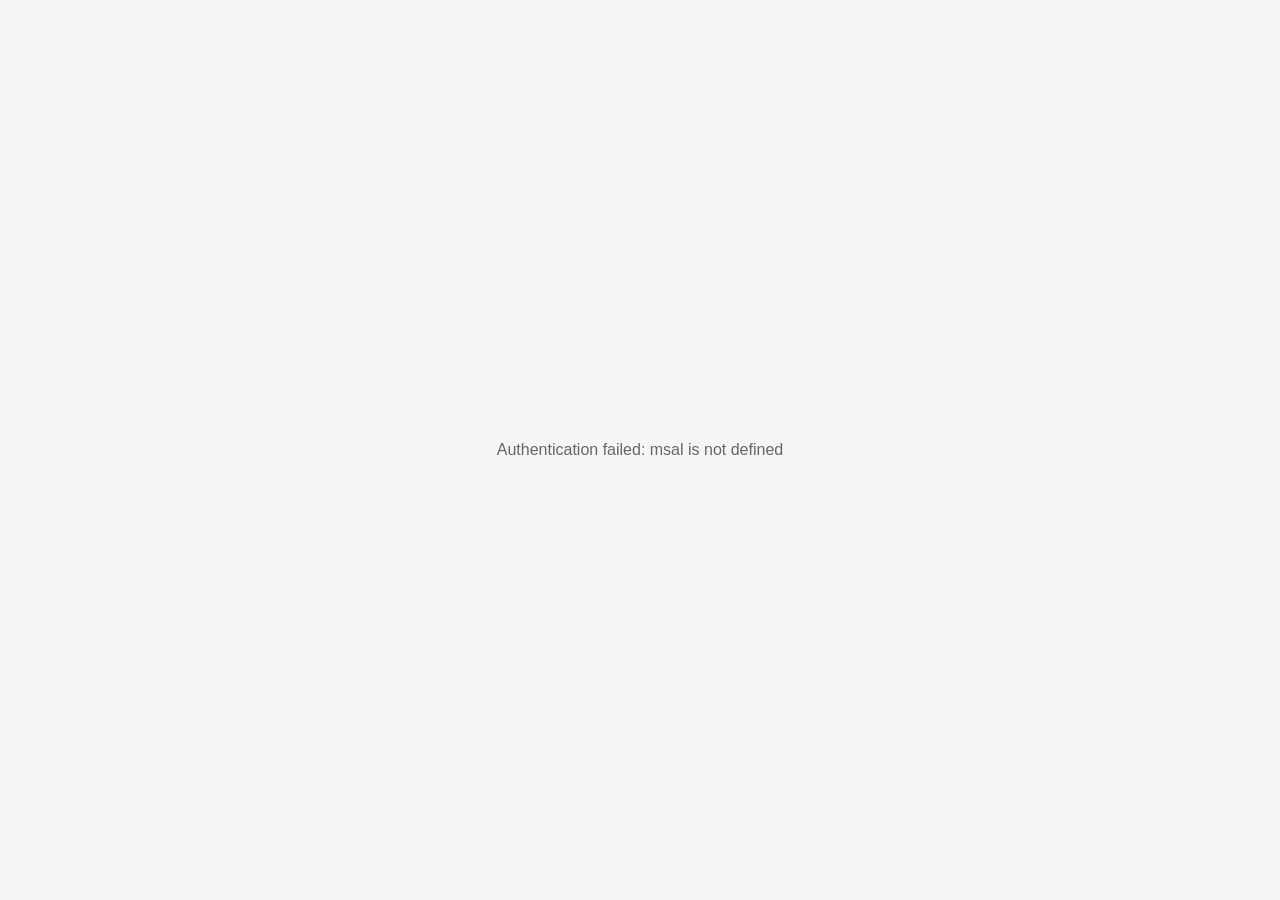
<file: auth-guard.html>
<!DOCTYPE html>
<html lang="en">
<head>
  <meta charset="UTF-8">
  <meta name="viewport" content="width=device-width, initial-scale=1.0">
  <title>Signing in…</title>
  <style>
    body { margin: 0; display: flex; align-items: center; justify-content: center; height: 100vh; font-family: 'Roboto', sans-serif; background: #f5f5f5; }
    .auth-box { text-align: center; color: #333; }
    .auth-box p { margin-top: 1rem; color: #666; }
    .spinner { width: 40px; height: 40px; border: 4px solid #ddd; border-top-color: #5488C7; border-radius: 50%; animation: spin 0.8s linear infinite; margin: 0 auto; }
    @keyframes spin { to { transform: rotate(360deg); } }
    .auth-error { color: #c62828; display: none; }
  </style>
</head>
<body>
  <div class="auth-box">
    <div class="spinner" id="spinner"></div>
    <p id="status">Signing you in via BT SSO…</p>
    <p class="auth-error" id="error"></p>
  </div>

  <script src="https://alcdn.msauth.net/browser/2.38.0/js/msal-browser.min.js"></script>
  <script src="js/auth/auth-config.js"></script>
  <script src="js/auth/auth.js"></script>
  <script>
    (async () => {
      try {
        const authenticated = await initAuth();
        if (authenticated) {
          window.location.replace("index.html");
        }
      } catch (err) {
        document.getElementById("spinner").style.display = "none";
        document.getElementById("status").style.display = "none";
        const errorEl = document.getElementById("error");
        errorEl.style.display = "block";
        errorEl.textContent = "Authentication failed: " + err.message;
      }
    })();
  </script>
</body>
</html>
</file>
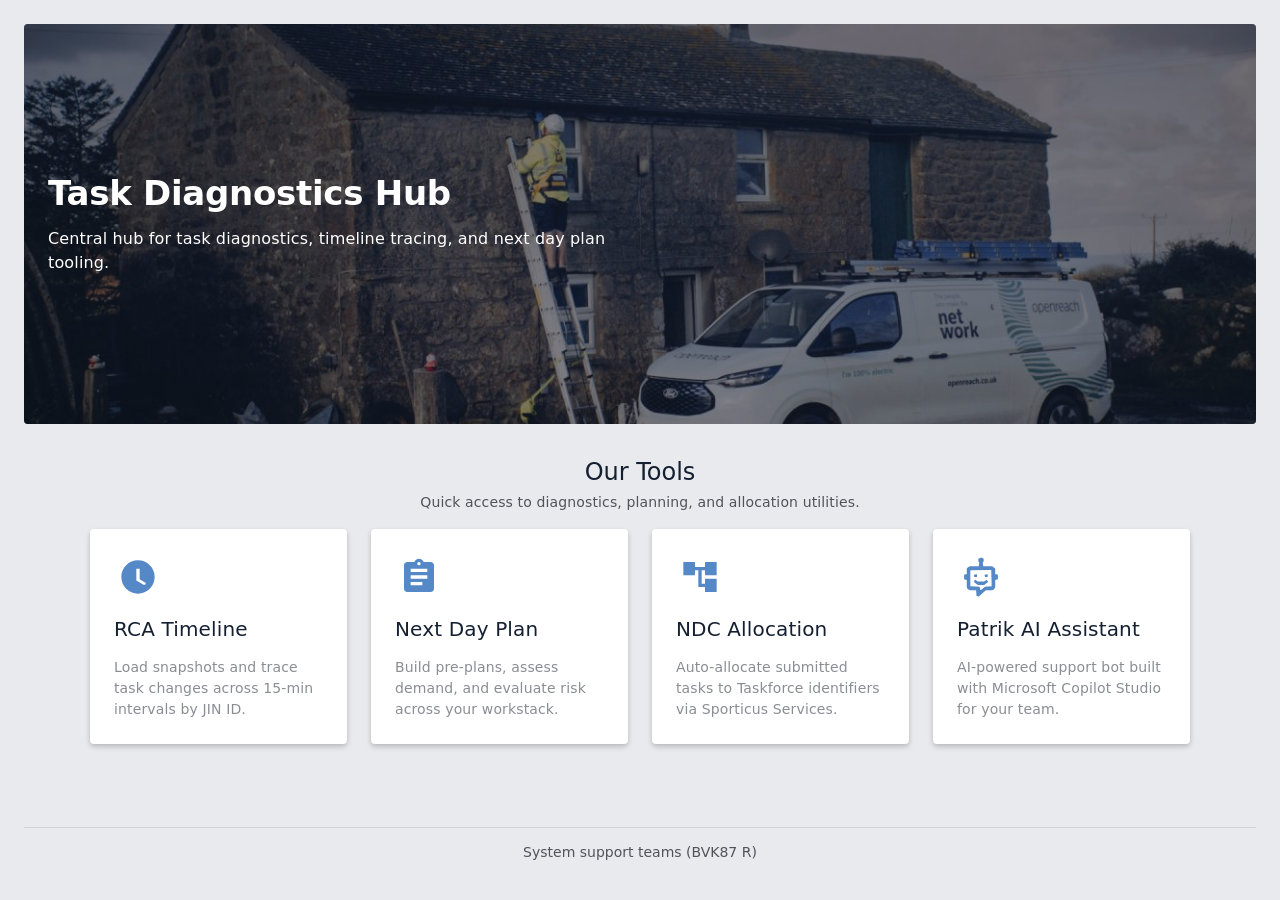
<file: home.html>
<!DOCTYPE html>
<html lang="en">
<head>
  <meta charset="UTF-8">
  <meta name="viewport" content="width=device-width, initial-scale=1.0">
  <title>Home</title>
  <link rel="icon" href="assets/favicon-light.svg">
  <script>document.documentElement.setAttribute('data-theme', localStorage.getItem('theme') || 'light')</script>
  <link rel="stylesheet" href="shared-ui/theme.css?v=11">
  <link rel="stylesheet" href="shared-ui/typography.css?v=7">
  <link rel="stylesheet" href="shared-ui/components.css?v=7">
  <link rel="stylesheet" href="shared-ui/layout.css?v=7">
  <link rel="stylesheet" href="shared-ui/responsive.css?v=1">
  <style>
    html, body {
      margin: 0;
      height: 100%;
      overflow-x: hidden;
      overflow-y: auto;
    }

    body {
      font-family: var(--font-family);
      color: var(--color-navy);
      background: var(--color-page-bg);
      padding: var(--spacing-6);
      box-sizing: border-box;
      display: flex;
      flex-direction: column;
      min-height: 100%;
    }

    .home-hero {
      background: url('assets/Idenna_x_Open_Reach_screen_shots_300dpi-11.jpg') center/cover no-repeat;
      color: var(--color-white);
      padding: var(--spacing-6);
      border-radius: var(--radius);
      text-align: left;
      position: relative;
      min-height: var(--size-hero-min);
      max-width: var(--size-hero-max);
      width: 100%;
      margin: 0 auto;
      display: flex;
      align-items: center;
      box-sizing: border-box;
    }
    .home-hero::before {
      content: '';
      position: absolute;
      inset: 0;
      background: rgba(20, 32, 50, 0.55);
      border-radius: var(--radius);
    }
    .home-hero-content {
      position: relative;
      z-index: 1;
    }
    .home-hero h1 {
      font-size: var(--text-h1);
      font-weight: var(--font-weight-bold);
      margin: 0 0 var(--spacing-3);
      color: var(--color-white-fixed);
      cursor: default;
    }
    .home-hero p {
      font-size: var(--text-body1);
      max-width: var(--size-hero-text-max);
      margin: 0;
      line-height: var(--line-height);
      color: var(--color-white-fixed);
      cursor: default;
    }

    .home-cards-header {
      max-width: 1100px;
      margin: var(--spacing-8) auto 0;
      padding: 0 var(--spacing-6);
      text-align: center;
    }
    .home-cards-header h2 {
      font-size: var(--text-h2);
      font-weight: var(--font-weight-medium);
      margin: 0;
    }
    .home-cards-header p {
      font-size: var(--text-body2);
      color: var(--color-grey);
      margin: var(--spacing-1) 0 0;
    }

    .home-cards {
      display: grid;
      grid-template-columns: repeat(4, 1fr);
      gap: var(--spacing-6);
      max-width: 1100px;
      margin: var(--spacing-4) auto var(--spacing-10);
      padding: 0 var(--spacing-6);
    }

    .home-card {
      background: var(--color-white);
      border-radius: var(--radius);
      box-shadow: var(--shadow-2);
      padding: var(--spacing-6);
      color: var(--color-navy);
      cursor: pointer;
      text-decoration: none;
      transition: box-shadow var(--transition-standard), transform var(--transition-standard);
      display: flex;
      flex-direction: column;
      gap: var(--spacing-3);
    }
    .home-card:hover {
      box-shadow: var(--shadow-3);
      transform: translateY(-2px);
    }
    .home-card-icon {
      width: var(--size-btn-touch);
      height: var(--size-btn-touch);
      border-radius: var(--radius);
      display: flex;
      align-items: center;
      justify-content: center;
    }
    .home-card-icon svg { width: var(--size-icon-lg); height: var(--size-icon-lg); }
    .home-card h3 {
      margin: 0;
      font-size: var(--text-h3);
      font-weight: var(--font-weight-medium);
    }
    .home-card p {
      margin: 0;
      font-size: var(--text-body2);
      color: var(--color-grey-light);
      line-height: var(--line-height);
    }

    .home-footer {
      text-align: center;
      font-size: var(--text-body2);
      color: var(--color-grey);
      cursor: default;
      padding: var(--spacing-4) 0;
      margin-top: auto;
      border-top: 1px solid var(--color-divider);
    }
  </style>
</head>
<body>

  <section class="home-hero">
    <div class="home-hero-content">
      <h1>Task Diagnostics Hub</h1>
      <p>Central hub for task diagnostics, timeline tracing, and next day plan tooling.</p>
    </div>
  </section>

  <div class="home-cards-header">
    <h2>Our Tools</h2>
    <p>Quick access to diagnostics, planning, and allocation utilities.</p>
  </div>

  <div class="home-cards">
    <div class="home-card" data-page="timeline">
      <div class="home-card-icon" data-icon="timeline"></div>
      <h3>RCA Timeline</h3>
      <p>Load snapshots and trace task changes across 15-min intervals by JIN ID.</p>
    </div>
    <div class="home-card" data-page="ndp">
      <div class="home-card-icon" data-icon="ndp"></div>
      <h3>Next Day Plan</h3>
      <p>Build pre-plans, assess demand, and evaluate risk across your workstack.</p>
    </div>
    <div class="home-card" data-page="ndc">
      <div class="home-card-icon" data-icon="ndc"></div>
      <h3>NDC Allocation</h3>
      <p>Auto-allocate submitted tasks to Taskforce identifiers via Sporticus Services.</p>
    </div>
    <div class="home-card" data-page="patrik">
      <div class="home-card-icon" data-icon="patrik"></div>
      <h3>Patrik AI Assistant</h3>
      <p>AI-powered support bot built with Microsoft Copilot Studio for your team.</p>
    </div>
  </div>

  <footer class="home-footer">System support teams (BVK87 R)</footer>

  <script src="js/icons.js"></script>
  <script>
    document.querySelectorAll(".home-card-icon[data-icon]").forEach(function (el) {
      el.innerHTML = iconSvg(el.dataset.icon, { fill: "var(--color-blue)" });
    });
    document.querySelectorAll(".home-card[data-page]").forEach(function (card) {
      card.addEventListener("click", function () {
        if (card.dataset.page === "patrik") {
          window.open("https://teams.microsoft.com/l/app/?source=app-bar-share-entrypoint&titleId=T_f2987bce-b8cd-ed36-6c42-f1ccbaf52147", "_blank", "noopener,noreferrer");
        } else {
          window.parent.postMessage({ type: "navigate", page: card.dataset.page }, "*");
        }
      });
    });
  </script>

</body>
</html>
</file>
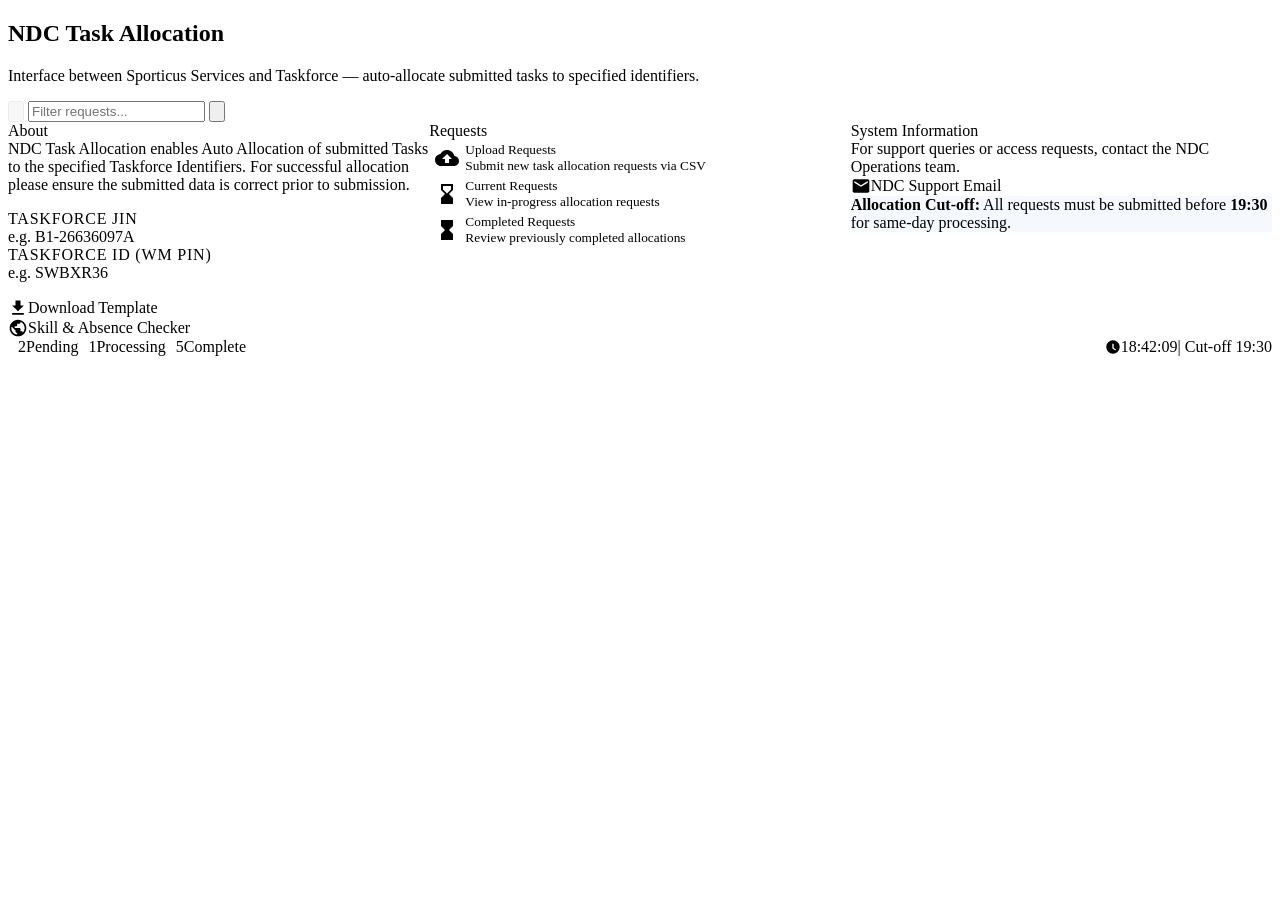
<file: ndc.html>
<!DOCTYPE html>
<html lang="en">
<head>
  <title>Task Diagnostics Hub — NDC Allocation</title>
  <!-- include: partials/head.html -->
  <script>(function(){var h=new Date().getHours(),m=new Date().getMinutes();if(h>19||(h===19&&m>=30)||h<8)document.documentElement.classList.add('ndc-locked');})()</script>
  <link rel="stylesheet" href="shared-components/table.css">
  <link rel="stylesheet" href="shared-components/tooltip.css">
  <link rel="stylesheet" href="shared-components/notify.css">
  <style>
    .ndc-content { display:grid; grid-template-columns:1fr 1fr 1fr; gap:var(--spacing-6); flex:1; overflow-y:auto; min-height:0; }
    .ndc-content.ndc-content--table { grid-template-columns:1fr; display:flex; flex-direction:column; overflow:hidden; }
    .ndc-content.ndc-content--table .ndc-section { flex:1; min-height:0; display:flex; flex-direction:column; }
    .ndc-content.ndc-content--table .ndc-upload-preview { flex:1; min-height:0; display:flex; flex-direction:column; }
    @media(max-width:1024px){ .ndc-content{grid-template-columns:1fr;} }
    .ndc-section { display:flex; flex-direction:column; gap:var(--spacing-4); }
    .ndc-section h3 { font-size:var(--text-body1); font-weight:var(--font-weight-medium); margin:0; padding-bottom:var(--spacing-2); flex-shrink:0; cursor:default; }
    .ndc-section p { font-size:var(--text-body2); color:var(--color-grey); line-height:var(--line-height); margin:0; cursor:default; }
    .ndc-link { display:inline-flex; align-items:center; gap:var(--spacing-2); color:var(--color-blue); font-size:var(--text-body2); font-weight:var(--font-weight-medium); text-decoration:none; }
    .ndc-link:hover { text-decoration:underline; }
    .ndc-link svg { width:20px; height:20px; }
    .ndc-action { display:flex; align-items:center; gap:var(--spacing-3); padding:var(--spacing-3); border-radius:var(--radius); border:1px solid var(--color-grey-200); cursor:pointer; transition:background var(--transition-fast); background:none; width:100%; text-align:left; font-family:var(--font-family); }
    .ndc-action:hover { background:var(--hover-primary); }
    .ndc-action-icon { width:36px; height:36px; border-radius:50%; display:flex; align-items:center; justify-content:center; flex-shrink:0; }
    .ndc-action-icon svg { width:24px; height:24px; fill:var(--color-blue); }
    .ndc-action-text h4 { font-size:var(--text-body2); font-weight:var(--font-weight-medium); margin:0; cursor:default; }
    .ndc-action-text p { font-size:var(--text-caption); color:var(--color-grey-light); margin:0; cursor:default; }
    .ndc-callout { background:rgba(84,136,199,0.06); border-left:3px solid var(--color-blue); padding:var(--spacing-3); border-radius:0 var(--radius) var(--radius) 0; }
    .ndc-callout p { font-size:var(--text-body2); color:var(--color-navy); margin:0; cursor:default; }
    .ndc-desc dt { font-size:var(--text-caption); font-weight:var(--font-weight-medium); color:var(--color-grey-light); text-transform:uppercase; letter-spacing:0.05em; margin-top:var(--spacing-3); cursor:default; }
    .ndc-desc dt:first-child { margin-top:0; }
    .ndc-desc dd { font-size:var(--text-body2); margin:var(--spacing-1) 0 0 0; cursor:default; }
    .ndc-back { display:inline-flex; align-items:center; gap:var(--spacing-2); background:none; border:none; color:var(--color-blue); font-family:var(--font-family); font-size:var(--text-body2); font-weight:var(--font-weight-medium); cursor:pointer; padding:0; margin-bottom:var(--spacing-4); flex-shrink:0; }
    .ndc-back:hover { text-decoration:underline; }
    .ndc-back svg { width:20px; height:20px; }
    .ndc-table-scroll { flex:1; min-height:0; display:flex; flex-direction:column; }
    .ndc-upload-preview { border:2px dashed var(--color-grey-300); border-radius:var(--radius); padding:var(--spacing-4); display:flex; flex-direction:column; gap:var(--spacing-3); }
    .ndc-upload-preview .ndc-upload-file { display:flex; align-items:center; justify-content:space-between; padding:var(--spacing-2) var(--spacing-3); background:var(--color-grey-100); border-radius:var(--radius); font-size:var(--text-body2); flex-shrink:0; cursor:default; }
    .ndc-upload-file span { color:var(--color-grey-light); font-size:var(--text-caption); cursor:default; }
    .ndc-upload-actions { display:flex; gap:var(--spacing-3); align-items:center; flex-shrink:0; }
    .ndc-row-remove { background:none; border:none; color:var(--color-error); cursor:pointer; padding:var(--spacing-1); border-radius:50%; display:flex; align-items:center; justify-content:center; transition:background var(--transition-fast); }
    .ndc-row-remove:hover { background: color-mix(in srgb, var(--color-error) 8%, transparent); }
    .ndc-row-remove svg { width:16px; height:16px; }
    .table-wrapper--flex .table tbody tr:hover .pivot-copy { opacity:1; }
    .ndc-edit-input { width:100%; padding:var(--spacing-1) var(--spacing-2); border:1px solid var(--color-grey-300); border-radius:var(--radius); font-family:var(--font-family); font-size:var(--text-body2); background:var(--color-white); color:var(--color-navy); text-transform:uppercase; }
    .ndc-edit-input:focus { outline:none; border-color:var(--color-blue); box-shadow:0 0 0 2px var(--focus-ring); }
    .ndc-edit-input--invalid { border-color:var(--color-error); }
    .ndc-edit-input--invalid:focus { box-shadow:0 0 0 2px color-mix(in srgb, var(--color-error) 20%, transparent); }
    .ndc-status-bar { display:flex; gap:var(--spacing-6); padding-top:var(--spacing-4); border-top:1px solid var(--color-divider); margin-top:auto; flex-shrink:0; cursor:default; }
    .ndc-status-item { display:flex; align-items:center; gap:var(--spacing-2); font-size:var(--text-body2); }
    .ndc-status-dot { width:10px; height:10px; border-radius:50%; }
    .ndc-status-dot--pending { background:var(--color-warning); }
    .ndc-status-dot--processing { background:var(--color-blue); }
    .ndc-status-dot--complete { background:var(--color-success); }
    .ndc-status-count { font-weight:var(--font-weight-medium); }
    .ndc-status-label { color:var(--color-grey-light); cursor:default; }
    .ndc-status-item--cutoff { color:var(--color-error); }
    .ndc-status-item--cutoff svg { color:var(--color-error) !important; }
    .ndc-status-item--cutoff .ndc-status-label { color:var(--color-error); }
    .ndc-action:disabled,.ndc-action[disabled] { opacity:0.38; pointer-events:none; cursor:not-allowed; }
    .ndc-locked #btnUpload { opacity:0.38; pointer-events:none; cursor:not-allowed; }
    .ndc-locked .ndc-status-item:last-child { color:var(--color-error); }
    .ndc-locked .ndc-status-item:last-child svg { color:var(--color-error) !important; }
    .ndc-locked .ndc-status-item:last-child .ndc-status-label { color:var(--color-error); }
    .ndc-empty { text-align:center; padding:var(--spacing-10); color:var(--color-grey-light); font-size:var(--text-body2); cursor:default; }
  </style>
</head>
<body>
  <div class="main-content">
    <div id="app">
      <header class="flex justify-between items-center">
        <div style="cursor:default">
          <h2>NDC Task Allocation</h2>
          <p class="text-body2 mt-1" style="color:var(--color-grey-light)">Interface between Sporticus Services and Taskforce — auto-allocate submitted tasks to specified identifiers.</p>
        </div>
        <div class="flex gap-2 items-center">
          <div class="search-expand">
            <button class="icon-btn search-toggle tooltip" data-tooltip="Search requests" disabled style="opacity:0.38;pointer-events:none"><svg viewBox="0 0 24 24" fill="currentColor"><path d="M15.5 14h-.79l-.28-.27A6.471 6.471 0 0016 9.5 6.5 6.5 0 109.5 16c1.61 0 3.09-.59 4.23-1.57l.27.28v.79l5 4.99L20.49 19l-4.99-5zm-6 0C7.01 14 5 11.99 5 9.5S7.01 5 9.5 5 14 7.01 14 9.5 11.99 14 9.5 14z"/></svg></button>
            <input class="search-input" type="text" id="searchFilter" placeholder="Filter requests...">
            <button class="search-clear" id="searchClear" aria-label="Clear search"><svg viewBox="0 0 24 24" fill="currentColor"><path d="M19 6.41L17.59 5 12 10.59 6.41 5 5 6.41 10.59 12 5 17.59 6.41 19 12 13.41 17.59 19 19 17.59 13.41 12z"/></svg></button>
          </div>
        </div>
      </header>

      <div id="ndcContent" class="ndc-content">
        <div class="ndc-section">
          <h3>About</h3>
          <p>NDC Task Allocation enables Auto Allocation of submitted Tasks to the specified Taskforce Identifiers. For successful allocation please ensure the submitted data is correct prior to submission.</p>
          <dl class="ndc-desc">
            <dt>Taskforce JIN</dt><dd>e.g. B1-26636097A</dd>
            <dt>Taskforce ID (WM Pin)</dt><dd>e.g. SWBXR36</dd>
          </dl>
          <a href="#" class="ndc-link" id="downloadTemplate"><svg viewBox="0 0 24 24" fill="currentColor"><path d="M19 9h-4V3H9v6H5l7 7 7-7zM5 18v2h14v-2H5z"/></svg> Download Template</a>
          <a href="https://orshinyserver1.nat.bt.com/shiny-apps/sporticus-skill-checker/" target="_blank" class="ndc-link"><svg viewBox="0 0 24 24" fill="currentColor"><path d="M12 2C6.48 2 2 6.48 2 12s4.48 10 10 10 10-4.48 10-10S17.52 2 12 2zm-1 17.93c-3.95-.49-7-3.85-7-7.93 0-.62.08-1.21.21-1.79L9 15v1c0 1.1.9 2 2 2v1.93zm6.9-2.54c-.26-.81-1-1.39-1.9-1.39h-1v-3c0-.55-.45-1-1-1H8v-2h2c.55 0 1-.45 1-1V7h2c1.1 0 2-.9 2-2v-.41c2.93 1.19 5 4.06 5 7.41 0 2.08-.8 3.97-2.1 5.39z"/></svg> Skill &amp; Absence Checker</a>
        </div>
        <div class="ndc-section">
          <h3>Requests</h3>
          <button class="ndc-action" id="btnUpload"><div class="ndc-action-icon"><svg viewBox="0 0 24 24"><path d="M19.35 10.04C18.67 6.59 15.64 4 12 4 9.11 4 6.6 5.64 5.35 8.04 2.34 8.36 0 10.91 0 14c0 3.31 2.69 6 6 6h13c2.76 0 5-2.24 5-5 0-2.64-2.05-4.78-4.65-4.96zM14 13v4h-4v-4H7l5-5 5 5h-3z"/></svg></div><div class="ndc-action-text"><h4>Upload Requests</h4><p>Submit new task allocation requests via CSV</p></div></button>
          <button class="ndc-action" id="btnCurrent"><div class="ndc-action-icon"><svg viewBox="0 0 24 24"><path d="M18 22l-.01-6L14 12l3.99-4.01L18 2H6v6l4 4-4 3.99V22h12zM8 7.5V4h8v3.5l-4 4-4-4z"/></svg></div><div class="ndc-action-text"><h4>Current Requests</h4><p>View in-progress allocation requests</p></div></button>
          <button class="ndc-action" id="btnCompleted"><div class="ndc-action-icon"><svg viewBox="0 0 24 24"><path d="M6 2v6l4 4-4 4v6h12v-6l-4-4 4-4V2H6z"/></svg></div><div class="ndc-action-text"><h4>Completed Requests</h4><p>Review previously completed allocations</p></div></button>
        </div>
        <div class="ndc-section">
          <h3>System Information</h3>
          <p>For support queries or access requests, contact the NDC Operations team.</p>
          <a href="mailto:tf.config@openreach.co.uk?subject=NDC%20Allocation%20Support%20Request&body=Hi%20NDC%20Operations%20Team%2C%0A%0AI%20require%20support%20with%20the%20following%3A%0A%0A%5BPlease%20describe%20your%20issue%5D%0A%0AThank%20you." class="ndc-link"><svg viewBox="0 0 24 24" fill="currentColor"><path d="M20 4H4c-1.1 0-2 .9-2 2v12c0 1.1.9 2 2 2h16c1.1 0 2-.9 2-2V6c0-1.1-.9-2-2-2zm0 4l-8 5-8-5V6l8 5 8-5v2z"/></svg> NDC Support Email</a>
          <div class="ndc-callout"><p><strong>Allocation Cut-off:</strong> All requests must be submitted before <strong>19:30</strong> for same-day processing.</p></div>
        </div>
      </div>

      <div class="ndc-status-bar">
        <div class="ndc-status-item"><span class="ndc-status-dot ndc-status-dot--pending"></span><span class="ndc-status-count">2</span><span class="ndc-status-label">Pending</span></div>
        <div class="ndc-status-item"><span class="ndc-status-dot ndc-status-dot--processing"></span><span class="ndc-status-count">1</span><span class="ndc-status-label">Processing</span></div>
        <div class="ndc-status-item"><span class="ndc-status-dot ndc-status-dot--complete"></span><span class="ndc-status-count">5</span><span class="ndc-status-label">Complete</span></div>
        <div class="ndc-status-item" style="margin-left:auto"><svg viewBox="0 0 24 24" fill="currentColor" style="width:16px;height:16px;color:var(--color-grey-light)"><path d="M11.99 2C6.47 2 2 6.48 2 12s4.47 10 9.99 10C17.52 22 22 17.52 22 12S17.52 2 11.99 2zm3.3 14.71L11 14.17V7h2v6.41l3.71 2.21-.42 1.09z"/></svg><span class="ndc-status-count" id="ndcClock"></span><span class="ndc-status-label">| Cut-off 19:30</span></div>
      </div>
    </div>
  </div>

  <script src="shared-components/tooltip.js?v=8"></script>
  <script src="shared-components/notify.js?v=6"></script>
  <script src="shared-components/pagination.js?v=5"></script>
  <script src="https://cdn.sheetjs.com/xlsx-0.20.0/package/dist/xlsx.full.min.js" defer></script>
  <script src="js/ndc-app.js"></script>
</body>
</html>
</file>
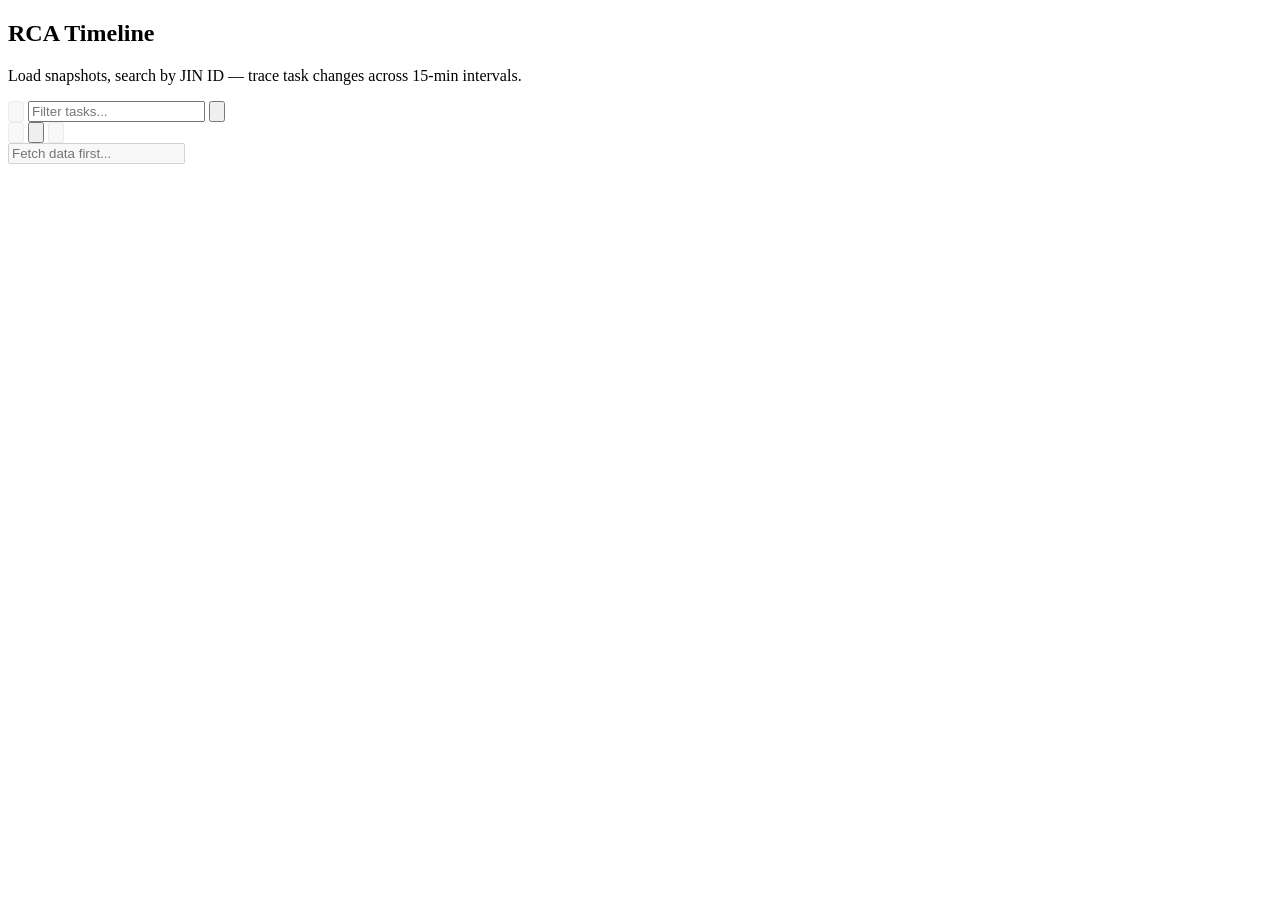
<file: timeline.html>
<!DOCTYPE html>
<html lang="en">
<head>
  <title>Task Diagnostics Hub — Timeline</title>
  <!-- include: partials/head.html -->
  <link rel="stylesheet" href="shared-components/table.css">
  <link rel="stylesheet" href="shared-components/timeline.css">
  <link rel="stylesheet" href="shared-components/tooltip.css">
  <link rel="stylesheet" href="shared-components/loader.css">
  <link rel="stylesheet" href="shared-components/modal.css">
  <link rel="stylesheet" href="shared-components/notify.css">
</head>
<body>

  <!-- Main Content -->
  <div class="main-content">
    <div id="app">

      <!-- Top bar: title + controls -->
      <header class="flex justify-between items-center">
        <div style="cursor:default">
          <h2>RCA Timeline</h2>
          <p class="text-body2 mt-1" style="color:var(--color-grey-light)">Load snapshots, search by JIN ID — trace task changes across 15-min intervals.</p>
        </div>
        <div class="flex gap-2 items-center">
          <div class="search-expand">
            <button class="icon-btn search-toggle tooltip" data-tooltip="Search tasks">
              <svg viewBox="0 0 24 24" fill="currentColor"><path d="M15.5 14h-.79l-.28-.27A6.471 6.471 0 0016 9.5 6.5 6.5 0 109.5 16c1.61 0 3.09-.59 4.23-1.57l.27.28v.79l5 4.99L20.49 19l-4.99-5zm-6 0C7.01 14 5 11.99 5 9.5S7.01 5 9.5 5 14 7.01 14 9.5 11.99 14 9.5 14z"/></svg>
            </button>
            <input class="search-input" type="text" id="searchFilter" placeholder="Filter tasks...">
            <button class="search-clear" id="searchClear" aria-label="Clear search">
              <svg viewBox="0 0 24 24" fill="currentColor"><path d="M19 6.41L17.59 5 12 10.59 6.41 5 5 6.41 10.59 12 5 17.59 6.41 19 12 13.41 17.59 19 19 17.59 13.41 12z"/></svg>
            </button>
          </div>
          <button id="exportBtn" class="icon-btn tooltip" data-tooltip="Export Report">
            <svg viewBox="0 0 24 24" fill="currentColor"><path d="M19 9h-4V3H9v6H5l7 7 7-7zM5 18v2h14v-2H5z"/></svg>
          </button>
          <button id="fetchBtn" class="icon-btn tooltip" data-tooltip="Fetch Live Data">
            <svg viewBox="0 0 24 24" fill="currentColor"><path d="M20 6h-8l-2-2H4c-1.1 0-2 .9-2 2v12c0 1.1.9 2 2 2h16c1.1 0 2-.9 2-2V8c0-1.1-.9-2-2-2zm0 12H4V8h16v10z"/></svg>
          </button>
          <button id="clearBtn" class="icon-btn tooltip" data-tooltip="Clear all">
            <svg viewBox="0 0 24 24" fill="currentColor"><path d="M19 6.41L17.59 5 12 10.59 6.41 5 5 6.41 10.59 12 5 17.59 6.41 19 12 13.41 17.59 19 19 17.59 13.41 12z"/></svg>
          </button>
        </div>
      </header>

      <!-- Query bar -->
      <div class="query-bar">
        <div class="flex gap-3 items-center">
          <div class="flex-1">
            <input id="jinInput" class="input" type="text" placeholder="Load data first..." disabled>
          </div>
        </div>
        <div id="chipContainer" class="chip-container"></div>
      </div>

      <!-- Results — fills remaining viewport -->
      <div id="results" class="results-area"></div>

    </div>
  </div>

  <!-- Fetch Live Data Modal -->
  <div class="modal-backdrop" id="powFetchModal">
    <div class="modal modal-sm">
      <div class="modal-header">
        <h3>Fetch Live Data</h3>
        <button class="modal-close" aria-label="Close" data-tooltip="Close">
          <svg viewBox="0 0 24 24" fill="currentColor"><path d="M19 6.41L17.59 5 12 10.59 6.41 5 5 6.41 10.59 12 5 17.59 6.41 19 12 13.41 17.59 19 19 17.59 13.41 12z"/></svg>
        </button>
      </div>
      <div class="modal-body">
        <p style="font-size:var(--text-body2);color:var(--color-grey);margin-bottom:var(--spacing-4)">Pull live pool of work from BigQuery. Data loads directly into the timeline.</p>
        <div style="display:flex;flex-direction:column;gap:var(--spacing-4)">
          <div>
            <label style="display:block;font-size:var(--text-caption);color:var(--color-grey);margin-bottom:var(--spacing-1)" data-tooltip="Enter the zone code to query, e.g. EAABDN">Zone Code <span style="color:var(--color-error)">*</span></label>
            <input id="powZoneInput" class="input" type="text" placeholder="e.g. EAABDN" autocomplete="off" style="width:100%;box-sizing:border-box">
          </div>
          <div>
            <label style="display:block;font-size:var(--text-caption);color:var(--color-grey);margin-bottom:var(--spacing-1)" data-tooltip="Defaults to today if left blank">Target Date <span style="font-size:var(--text-caption);color:var(--color-grey-light)">(optional — defaults to today)</span></label>
            <div style="display:flex;align-items:center;gap:var(--spacing-2)">
              <input id="powDateInput" class="input" type="text" placeholder="YYYY-MM-DD" pattern="\d{4}-\d{2}-\d{2}" maxlength="10" autocomplete="off" style="flex:1;box-sizing:border-box">
              <input id="powDatePicker" type="date" style="position:absolute;opacity:0;pointer-events:none;width:0;height:0" tabindex="-1">
              <button type="button" class="icon-btn" data-tooltip="Pick a date" onclick="document.getElementById('powDatePicker').showPicker()" style="flex-shrink:0">
                <svg viewBox="0 0 24 24" fill="currentColor" width="20" height="20"><path d="M19 4h-1V2h-2v2H8V2H6v2H5c-1.1 0-2 .9-2 2v14c0 1.1.9 2 2 2h14c1.1 0 2-.9 2-2V6c0-1.1-.9-2-2-2zm0 16H5V10h14v10zm0-12H5V6h14v2zM7 12h5v5H7z"/></svg>
              </button>
            </div>
          </div>
          <p id="powFetchError" style="display:none;font-size:var(--text-caption);color:var(--color-error);margin:0"></p>
        </div>
      </div>
      <div class="modal-footer">
        <button class="btn btn-text" id="demoBtn" style="margin-right:auto">Load Demo</button>
        <button class="btn btn-text" id="powFetchCancel">Cancel</button>
        <button class="btn btn-primary" id="powFetchGo">Fetch</button>
      </div>
    </div>
  </div>

  <!-- Task Detail Modal -->
  <div class="modal-backdrop" id="taskDetailModal">
    <div class="modal modal-full">
      <div class="modal-header">
        <div class="modal-header-actions">
          <h3 id="taskDetailTitle">Task Detail</h3>
          <button id="taskDetailCopy" class="icon-btn tooltip" data-tooltip="Copy Summary" aria-label="Copy summary">
            <svg viewBox="0 0 24 24" fill="currentColor"><path d="M16 1H4c-1.1 0-2 .9-2 2v14h2V3h12V1zm3 4H8c-1.1 0-2 .9-2 2v14c0 1.1.9 2 2 2h11c1.1 0 2-.9 2-2V7c0-1.1-.9-2-2-2zm0 16H8V7h11v14z"/></svg>
          </button>
        </div>
        <button class="modal-close" aria-label="Close" data-tooltip="Close">
          <svg viewBox="0 0 24 24" fill="currentColor"><path d="M19 6.41L17.59 5 12 10.59 6.41 5 5 6.41 10.59 12 5 17.59 6.41 19 12 13.41 17.59 19 19 17.59 13.41 12z"/></svg>
        </button>
      </div>
      <div class="modal-body" id="taskDetailBody"></div>
    </div>
  </div>

  <script src="js/auth/auth-config.js"></script>
  <script src="https://alcdn.msauth.net/browser/2.38.0/js/msal-browser.min.js"></script>
  <script src="js/auth/auth.js"></script>
  <script src="js/powData.js"></script>
  <script src="shared-components/tooltip.js?v=8"></script>
  <script src="shared-components/modal.js?v=5"></script>
  <script src="shared-components/notify.js"></script>
  <script src="shared-components/search.js?v=6"></script>
  <script src="shared-components/pagination.js?v=5"></script>
  <script src="js/dataLoader.js?v=5"></script>
  <script src="js/utils.js"></script>
  <script src="js/timelineEngine.js?v=5"></script>
  <script src="js/lib/xlsx-js-style.min.js"></script>
  <script src="js/timelineRenderer.js?v=7"></script>
  <script src="js/app.js?v=11"></script>
</body>
</html>
</file>
<file: shared-ui/theme.css>
:root {
  /* ===== Brand Palette ===== */
  --color-white: #FFFFFF;
  --color-white-fixed: #FFFFFF;
  --color-navy: #142032;
  --color-green: #43B072;
  --color-blue: #5488C7;
  --color-grey: #50535A;

  /* ===== Nuance / Extended ===== */
  --color-navy-light: #1e3350;
  --color-green-light: #6bc994;
  --color-green-dark: #2e8a55;
  --color-blue-light: #7da8d9;
  --color-blue-dark: #3a6aa3;
  --color-grey-light: #8a8d93;
  --color-grey-100: #f5f5f5;
  --color-grey-200: #e0e0e0;
  --color-grey-300: #bdbdbd;
  --color-page-bg: #e8eaed;
  --color-divider: rgba(20, 32, 50, 0.12);
  --color-error: #d32f2f;
  --color-warning: #ed6c02;
  --color-info: #0288d1;
  --color-success: #43B072;

  /* ===== Typography (MUI scale) ===== */
  --font-family: "Roboto", system-ui, -apple-system, sans-serif;
  --font-weight-light: 300;
  --font-weight-regular: 400;
  --font-weight-medium: 500;
  --font-weight-bold: 700;

  --text-h1: 2.125rem;    /* 34px */
  --text-h2: 1.5rem;      /* 24px */
  --text-h3: 1.25rem;     /* 20px */
  --text-h4: 1.125rem;    /* 18px */
  --text-body1: 1rem;     /* 16px */
  --text-body2: 0.875rem; /* 14px */
  --text-caption: 0.75rem;/* 12px */
  --text-micro: 0.625rem; /* 10px */

  --line-height: 1.5;
  --letter-spacing: 0.00938em;

  /* ===== Spacing (4px base) ===== */
  --spacing-1: 4px;
  --spacing-2: 8px;
  --spacing-3: 12px;
  --spacing-4: 16px;
  --spacing-5: 20px;
  --spacing-6: 24px;
  --spacing-8: 32px;
  --spacing-10: 40px;
  --spacing-20: 80px;
  --spacing-30: 120px;

  /* Hero */
  --size-hero-min: 400px;
  --size-hero-max: 1536px;
  --size-hero-text-max: 560px;  /* max-width for hero body copy */

  /* Content containers */
  --size-content-md: 1000px;    /* cards / mid-width content area */

  /* ===== Shape ===== */
  --radius: 4px;

  /* ===== Shadows (MUI elevation) ===== */
  --shadow-1: 0 1px 3px rgba(0,0,0,0.12), 0 1px 2px rgba(0,0,0,0.14);
  --shadow-2: 0 3px 6px rgba(0,0,0,0.12), 0 2px 4px rgba(0,0,0,0.10);
  --shadow-3: 0 10px 20px rgba(0,0,0,0.10), 0 3px 6px rgba(0,0,0,0.08);

  /* ===== Transitions ===== */
  --transition-fast: 150ms cubic-bezier(0.4, 0, 0.2, 1);
  --transition-standard: 250ms cubic-bezier(0.4, 0, 0.2, 1);

  /* ===== Scrollbar ===== */
  --scrollbar-size: 8px;
  --scrollbar-track: var(--color-grey-100);
  --scrollbar-thumb: var(--color-grey-300);
  --scrollbar-thumb-hover: var(--color-grey);

  /* ===== Interaction States ===== */
  --hover-overlay: rgba(20, 32, 50, 0.08);
  --overlay-backdrop: rgba(20, 32, 50, 0.4);
  --focus-ring: rgba(84, 136, 199, 0.2);
  --hover-primary: rgba(84, 136, 199, 0.08);
  --hover-row: rgba(84, 136, 199, 0.04);
  --hover-row-alt: rgba(84, 136, 199, 0.06);
  --highlight-change: rgba(237, 108, 2, 0.06);

  /* ===== Table border ===== */
  --table-border: 1px solid var(--color-grey-300);

  /* ===== Content spacing (internal padding for panels/components) ===== */
  --content-inset: var(--spacing-4);

  /* ===== Component Sizes (MUI-guided) ===== */

  /* Icons — consistent with MUI's IconButton sizing */
  --size-icon-xs: 16px;       /* inline indicators, dismiss icons */
  --size-icon-sm: 20px;       /* secondary actions, toast icons */
  --size-icon-md: 24px;       /* standard icon (MUI default) */
  --size-icon-lg: 40px;       /* prominent icons, card icons */

  /* Touch targets — MUI minimum 48px for accessibility */
  --size-btn-touch: 48px;     /* primary interactive (hamburger, theme toggle) */
  --size-btn-sm: 36px;        /* compact interactive (modal close) */
  --size-btn-xs: 32px;        /* dense interactive (pagination) */

  /* Navigation */
  --size-nav-width: 260px;    /* drawer width (MUI standard 240–320) */
  --size-nav-logo: 40px;      /* brand mark max-height */
  --size-app-bar: 64px;       /* top AppBar height (MUI default) */

  /* Surfaces — max-width constraints */
  --size-modal-sm: 360px;     /* confirmation dialogs */
  --size-modal-md: 500px;     /* standard modal */
  --size-modal-lg: 720px;     /* content-heavy modal */
  --size-dialog: 400px;       /* alert/confirm dialog */
  --size-toast-max: 360px;    /* snackbar / toast */

  /* Form controls */
  --size-toggle-width: 36px;  /* switch track width */
  --size-toggle-height: 20px; /* switch track height */
  --size-toggle-knob: 16px;   /* switch thumb */
  --size-chip-radius: 16px;   /* chip pill shape */
  --size-chip-dismiss: 18px;  /* chip close button */
  --size-textarea-min: 100px; /* textarea minimum height */
  --size-search-width: 200px; /* expanded search field */
  --size-select-arrow: 18px;  /* dropdown caret icon */

  /* Feedback */
  --size-spinner: 36px;       /* circular progress */
  --size-spinner-sm: 20px;    /* inline circular progress */
  --size-progress-height: 4px;/* linear progress bar */
  --size-tooltip-font: 11px;  /* tooltip text (MUI uses 10–11px) */

  /* Misc */
  --size-avatar: 40px;        /* user avatar (MUI default) */

  /* ===== Nav (white drawer) ===== */
  --nav-bg: var(--color-white);
  --nav-text: var(--color-navy);
  --nav-text-muted: var(--color-grey);
  --nav-hover: rgba(20, 32, 50, 0.06);
  --nav-active: rgba(84, 136, 199, 0.12);
  --nav-border: var(--color-divider);

  /* ===== AppBar (always navy) ===== */
  --appbar-bg: var(--color-navy);
  --appbar-text: var(--color-white-fixed);
  --appbar-hover: rgba(255, 255, 255, 0.08);

  /* ===== Toast / Dialog ===== */
  --toast-bg: #142032;
  --toast-text: #FFFFFF;
  --toast-dismiss: rgba(255, 255, 255, 0.6);
  --dialog-bg: #FFFFFF;
  --dialog-title: #142032;
  --dialog-text: #50535A;
}

/* ===== Dark Theme ===== */
[data-theme="dark"] {
  --color-white: #1e1e1e;
  --color-navy: #e8eaed;
  --color-grey: #b0b3b8;
  --color-grey-light: #8a8d93;
  --color-grey-100: #2a2a2a;
  --color-grey-200: #3a3a3a;
  --color-grey-300: #4a4a4a;
  --color-page-bg: #121212;
  --color-divider: rgba(255, 255, 255, 0.12);
  --shadow-1: 0 1px 3px rgba(0,0,0,0.4), 0 1px 2px rgba(0,0,0,0.5);
  --shadow-2: 0 3px 6px rgba(0,0,0,0.4), 0 2px 4px rgba(0,0,0,0.3);
  --shadow-3: 0 10px 20px rgba(0,0,0,0.4), 0 3px 6px rgba(0,0,0,0.3);
  --table-border: 1px solid var(--color-grey-300);
  --hover-overlay: rgba(255, 255, 255, 0.08);
  --overlay-backdrop: rgba(0, 0, 0, 0.6);
  --focus-ring: rgba(125, 168, 217, 0.3);
  --hover-primary: rgba(125, 168, 217, 0.12);
  --hover-row: rgba(125, 168, 217, 0.06);
  --hover-row-alt: rgba(125, 168, 217, 0.08);
  --highlight-change: rgba(237, 108, 2, 0.1);

  /* ===== Nav (dark mode drawer) ===== */
  --nav-bg: var(--color-white);
  --nav-text: var(--color-navy);
  --nav-text-muted: var(--color-grey);
  --nav-hover: rgba(255, 255, 255, 0.06);
  --nav-active: rgba(125, 168, 217, 0.15);
  --nav-border: var(--color-divider);
  --appbar-bg: #0d1821;
  --appbar-text: #FFFFFF;
  --appbar-hover: rgba(255, 255, 255, 0.08);

  /* ===== Toast / Dialog (dark) ===== */
  --toast-text: #e8eaed;
  --toast-dismiss: rgba(232, 234, 237, 0.6);
  --dialog-bg: #2a2a2a;
  --dialog-title: #e8eaed;
  --dialog-text: #b0b3b8;
}
</file>
<file: shared-ui/typography.css>
/* ===== Typography System ===== */

h1, .text-h1 {
  font-size: var(--text-h1);
  font-weight: var(--font-weight-light);
  line-height: 1.235;
  letter-spacing: -0.00833em;
  color: var(--color-navy);
}

h2, .text-h2 {
  font-size: var(--text-h2);
  font-weight: var(--font-weight-regular);
  line-height: 1.334;
  letter-spacing: 0;
  color: var(--color-navy);
}

h3, .text-h3 {
  font-size: var(--text-h3);
  font-weight: var(--font-weight-medium);
  line-height: 1.6;
  letter-spacing: 0.0075em;
  color: var(--color-navy);
}

h4, .text-h4 {
  font-size: var(--text-h4);
  font-weight: var(--font-weight-medium);
  line-height: 1.5;
  color: var(--color-navy);
}

p, .text-body1 {
  font-size: var(--text-body1);
  font-weight: var(--font-weight-regular);
  line-height: var(--line-height);
  letter-spacing: var(--letter-spacing);
  color: var(--color-grey);
}

.text-body2 {
  font-size: var(--text-body2);
  font-weight: var(--font-weight-regular);
  line-height: 1.43;
  letter-spacing: 0.01071em;
  color: var(--color-grey);
}

.text-caption {
  font-size: var(--text-caption);
  font-weight: var(--font-weight-regular);
  line-height: 1.66;
  letter-spacing: 0.03333em;
  color: var(--color-grey-light);
}

.text-micro {
  font-size: var(--text-micro);
  font-weight: var(--font-weight-regular);
  line-height: 1.6;
  letter-spacing: 0.03333em;
  color: var(--color-grey-light);
}

.text-overline {
  font-size: var(--text-caption);
  font-weight: var(--font-weight-medium);
  text-transform: uppercase;
  letter-spacing: 0.08333em;
  color: var(--color-grey);
}
</file>
<file: shared-ui/components.css>
/* ===== Base Components ===== */

/* -- Button -- */
.btn {
  display: inline-flex;
  align-items: center;
  justify-content: center;
  gap: var(--spacing-2);
  padding: var(--spacing-2) var(--spacing-4);
  font-family: var(--font-family);
  font-size: var(--text-body2);
  font-weight: var(--font-weight-medium);
  text-transform: uppercase;
  letter-spacing: 0.02857em;
  border: none;
  border-radius: var(--radius);
  cursor: pointer;
  transition: background var(--transition-fast), box-shadow var(--transition-fast);
  line-height: 1.75;
}

.btn-primary {
  background: var(--color-blue);
  color: var(--color-white);
}
.btn-primary:hover { background: var(--color-blue-dark); box-shadow: var(--shadow-1); }

.btn-success {
  background: var(--color-green);
  color: var(--color-white);
}
.btn-success:hover { background: var(--color-green-dark); box-shadow: var(--shadow-1); }

.btn-outlined {
  background: transparent;
  border: 1px solid var(--color-blue);
  color: var(--color-blue);
}
.btn-outlined:hover { background: var(--hover-primary); }

.btn-text {
  background: transparent;
  color: var(--color-blue);
}
.btn-text:hover { background: var(--hover-primary); }

.btn:disabled,
.icon-btn:disabled {
  opacity: 0.38;
  cursor: not-allowed;
  pointer-events: none;
}

/* -- Card -- */
.card {
  background: var(--color-white);
  border-radius: var(--radius);
  box-shadow: var(--shadow-1);
  padding: var(--spacing-4);
  transition: box-shadow var(--transition-standard);
}
.card:hover { box-shadow: var(--shadow-2); }

/* -- Input -- */
.input {
  width: 100%;
  padding: var(--spacing-2) var(--spacing-3);
  font-family: var(--font-family);
  font-size: var(--text-body1);
  border: 1px solid var(--color-grey-300);
  border-radius: var(--radius);
  background: var(--color-white);
  color: var(--color-navy);
  transition: border-color var(--transition-fast);
}
.input:focus {
  outline: none;
  border-color: var(--color-blue);
  box-shadow: 0 0 0 2px var(--focus-ring);
}
.input::placeholder { color: var(--color-grey-light); }

/* -- Chip -- */
.chip {
  display: inline-flex;
  align-items: center;
  gap: var(--spacing-1);
  padding: var(--spacing-1) var(--spacing-3);
  font-family: var(--font-family);
  font-size: var(--text-caption);
  font-weight: var(--font-weight-medium);
  border-radius: var(--size-chip-radius);
  background: var(--color-grey-200);
  color: var(--color-navy);
  line-height: 1.5;
  white-space: nowrap;
  user-select: none;
}

.chip-dismiss {
  display: inline-flex;
  align-items: center;
  justify-content: center;
  width: var(--size-chip-dismiss);
  height: var(--size-chip-dismiss);
  border: none;
  background: var(--color-grey-300);
  color: var(--color-navy);
  border-radius: 50%;
  font-family: var(--font-family);
  font-size: var(--text-micro);
  line-height: 1;
  cursor: pointer;
  margin-left: var(--spacing-1);
  transition: background var(--transition-fast);
}
.chip-dismiss:hover {
  background: var(--color-grey);
  color: var(--color-white);
}

.chip-count {
  background: var(--color-navy);
  color: var(--color-white);
}

/* -- Divider -- */
.divider {
  border: none;
  border-top: 1px solid var(--color-divider);
  margin: var(--spacing-4) 0;
}
</file>
<file: shared-ui/layout.css>
/* ===== Layout Utilities ===== */

/* -- Flex -- */
.flex { display: flex; }
.flex-col { flex-direction: column; }
.flex-wrap { flex-wrap: wrap; }
.flex-1 { flex: 1; }
.items-center { align-items: center; }
.items-start { align-items: flex-start; }
.items-end { align-items: flex-end; }
.justify-center { justify-content: center; }
.justify-between { justify-content: space-between; }
.justify-end { justify-content: flex-end; }

/* -- Gap -- */
.gap-1 { gap: var(--spacing-1); }
.gap-2 { gap: var(--spacing-2); }
.gap-3 { gap: var(--spacing-3); }
.gap-4 { gap: var(--spacing-4); }
.gap-6 { gap: var(--spacing-6); }
.gap-8 { gap: var(--spacing-8); }

/* -- Grid -- */
.grid { display: grid; }
.grid-2 { grid-template-columns: repeat(2, 1fr); }
.grid-3 { grid-template-columns: repeat(3, 1fr); }
.grid-4 { grid-template-columns: repeat(4, 1fr); }
.grid-auto { grid-template-columns: repeat(auto-fit, minmax(240px, 1fr)); }

/* -- Margin -- */
.mt-1 { margin-top: var(--spacing-1); }
.mt-2 { margin-top: var(--spacing-2); }
.mt-3 { margin-top: var(--spacing-3); }
.mt-4 { margin-top: var(--spacing-4); }
.mt-6 { margin-top: var(--spacing-6); }
.mt-8 { margin-top: var(--spacing-8); }
.mb-1 { margin-bottom: var(--spacing-1); }
.mb-2 { margin-bottom: var(--spacing-2); }
.mb-3 { margin-bottom: var(--spacing-3); }
.mb-4 { margin-bottom: var(--spacing-4); }
.mb-6 { margin-bottom: var(--spacing-6); }
.mb-8 { margin-bottom: var(--spacing-8); }

/* -- Padding -- */
.p-1 { padding: var(--spacing-1); }
.p-2 { padding: var(--spacing-2); }
.p-3 { padding: var(--spacing-3); }
.p-4 { padding: var(--spacing-4); }
.p-6 { padding: var(--spacing-6); }
.p-8 { padding: var(--spacing-8); }
.px-4 { padding-left: var(--spacing-4); padding-right: var(--spacing-4); }
.py-4 { padding-top: var(--spacing-4); padding-bottom: var(--spacing-4); }

/* -- Width -- */
.w-full { width: 100%; }
.w-half { width: 50%; }
.max-w-sm { max-width: 480px; }
.max-w-md { max-width: 720px; }
.max-w-lg { max-width: 960px; }

/* -- Display -- */
.block { display: block; }
.hidden { display: none; }
.overflow-hidden { overflow: hidden; }

/* -- Suppress browser URL preview on hover for all anchors --
   Links are handled via JS navigation throughout the app.
   This prevents the status bar from showing raw hrefs on hover. */
a {
  -webkit-user-drag: none;
}
a[href]:not([target="_blank"]) {
  pointer-events: auto;
}
/* Override <a> default status bar hint — works in all modern browsers */
a::after {
  content: none !important;
}

/* -- Text align -- */
.text-left { text-align: left; }
.text-center { text-align: center; }
.text-right { text-align: right; }

/* -- Responsive -- */
@media (max-width: 768px) {
  .grid-2, .grid-3, .grid-4 { grid-template-columns: 1fr; }
  .w-half { width: 100%; }
}
</file>
<file: shared-ui/responsive.css>
/* ===== Responsive Breakpoints ===== */
/* MUI breakpoints: xs=0, sm=600, md=900, lg=1200, xl=1536 */

/* --- Tablet and below (< 900px) --- */
@media (max-width: 899px) {
  body {
    padding: var(--spacing-4);
    padding-top: var(--spacing-10);
  }

  /* Reduce hero minimum height */
  .home-hero {
    min-height: 280px;
  }

  /* Stack toolbar actions */
  header {
    flex-wrap: wrap;
    gap: var(--spacing-2);
  }

  /* Tabs scroll horizontally */
  .tabs {
    overflow-x: auto;
    -webkit-overflow-scrolling: touch;
  }

  /* Modal full-width on tablet */
  .modal {
    width: 95vw;
    max-width: none;
  }
}

/* --- Mobile (< 600px) --- */
@media (max-width: 599px) {
  :root {
    --spacing-20: 56px;
    --size-hero-min: 220px;
    --size-nav-width: 100vw;
  }

  body {
    padding: var(--spacing-3);
    padding-top: var(--spacing-10);
  }

  /* Hero text scales down */
  .home-hero h1 {
    font-size: var(--text-h2);
  }

  .home-hero p {
    font-size: var(--text-body2);
  }

  /* Cards single column */
  .home-cards {
    grid-template-columns: 1fr;
  }

  /* Table horizontal scroll */
  .table-wrapper,
  .table-wrapper--flex {
    overflow-x: auto;
    -webkit-overflow-scrolling: touch;
  }

  /* Compact table cells */
  .table th,
  .table td {
    padding: var(--spacing-2) var(--spacing-3);
    font-size: var(--text-caption);
  }

  /* Search expands full width */
  .search-expand.active .search-input {
    width: 100%;
  }

  /* Pagination compact */
  .pagination-footer {
    flex-wrap: wrap;
    gap: var(--spacing-2);
    font-size: var(--text-caption);
  }

  /* NDP toolbar stacks */
  .ndp-toolbar {
    flex-wrap: wrap;
    gap: var(--spacing-2);
  }

  /* Modal takes full screen on mobile */
  .modal {
    width: 100vw;
    height: 100vh;
    max-width: none;
    border-radius: 0;
  }

  .modal-full {
    border-radius: 0;
  }
}

/* --- Large screens (> 1200px) --- */
@media (min-width: 1200px) {
  body {
    padding: var(--spacing-8);
    padding-top: var(--spacing-20);
  }
}

/* --- Extra large (> 1536px) --- */
@media (min-width: 1536px) {
  body {
    padding: var(--spacing-10);
    padding-top: var(--spacing-20);
  }
}
</file>
<file: shared-components/table.css>
/* ===== Table Component ===== */

.table-wrapper {
  width: 100%;
  overflow: hidden;
  background: var(--color-white);
  border-radius: var(--radius);
  border: var(--table-border);
}

.table {
  width: 100%;
  border-collapse: collapse;
  font-size: var(--text-body2);
  table-layout: fixed;
}

.table th,
.table td {
  padding: var(--spacing-3) var(--spacing-4);
  text-align: left;
  border: var(--table-border);
  border-top: none;
  border-left: none;
  white-space: nowrap;
  overflow: hidden;
  text-overflow: ellipsis;
}

.table th {
  font-weight: var(--font-weight-medium);
  color: var(--color-grey);
  background: var(--color-grey-100);
  white-space: nowrap;
  user-select: none;
  cursor: pointer;
  position: relative;
}

/* -- Column resize handle -- */
.table-resize-handle {
  position: absolute;
  top: 0;
  right: 0;
  width: 4px;
  height: 100%;
  cursor: col-resize;
  background: transparent;
  transition: background var(--transition-fast);
  z-index: 1;
}

.table-resize-handle:hover,
.table-resize-handle.is-active {
  background: var(--color-blue);
}

.table th.sortable {
  cursor: pointer;
  transition: background var(--transition-fast);
}
.table th.sortable:hover { background: var(--color-grey-200); }
.table th.sortable::after {
  content: "⇅";
  margin-left: var(--spacing-1);
  opacity: 0.4;
  font-size: 0.75em;
}
.table th.sort-asc::after { content: "↑"; opacity: 1; }
.table th.sort-desc::after { content: "↓"; opacity: 1; }

/* -- Sort icon (SVG, used by JS-driven tables) -- */
.table-sort-icon {
  display: inline-flex;
  align-items: center;
  vertical-align: middle;
  margin-left: var(--spacing-1);
  opacity: 0.3;
  transition: opacity var(--transition-fast);
}

.table-sort-icon svg {
  width: var(--size-icon-xs);
  height: var(--size-icon-xs);
}

.table-sort-icon.is-active {
  opacity: 1;
  color: var(--color-navy);
}

/* -- Prevent text selection on table rows (consistent across app) -- */
.table tbody tr {
  user-select: none;
  -webkit-user-select: none;
  transition: background var(--transition-fast);
}
.table tbody tr:hover { background: var(--hover-row); }

.table td:last-child,
.table th:last-child { text-align: right; }

/* -- Table toolbar -- */
.table-toolbar {
  display: flex;
  align-items: center;
  justify-content: space-between;
  padding: var(--spacing-3) var(--content-inset);
  border-bottom: 1px solid var(--color-divider);
}

.table-toolbar .text-h4 { margin: 0; }

/* -- Table Flex Container (fills available space, pagination inside border) -- */
.table-wrapper--flex {
  width: 100%;
  display: flex;
  flex-direction: column;
  border: var(--table-border);
  border-radius: var(--radius);
  overflow: hidden;
  background: var(--color-white);
  flex: 1;
  min-height: 0;
}

.table-wrapper--flex .table-scroll {
  flex: 1;
  overflow: auto;
  min-height: 0;
}

.table-wrapper--flex .table {
  width: max-content;
  min-width: 100%;
}

.table-wrapper--flex .table th {
  position: sticky;
  top: 0;
  z-index: 2;
  text-align: center;
}

.table-wrapper--flex .table tbody tr:hover { background: var(--hover-row); }

.table-wrapper--flex .pagination-footer {
  flex-shrink: 0;
}

/* -- Remove Record action (NDC only) -- */
.table-action-remove {
  background: none;
  border: none;
  color: var(--color-error);
  cursor: pointer;
  padding: var(--spacing-1);
  border-radius: 50%;
  display: flex;
  align-items: center;
  justify-content: center;
  transition: background var(--transition-fast);
}
.table-action-remove:hover { background: color-mix(in srgb, var(--color-error) 8%, transparent); }
.table-action-remove svg { width: var(--size-icon-xs); height: var(--size-icon-xs); }

/* -- Pagination -- */
.table-pagination {
  display: flex;
  align-items: center;
  justify-content: flex-end;
  gap: var(--spacing-3);
  padding: var(--spacing-3) var(--content-inset);
  font-size: var(--text-body2);
  color: var(--color-grey);
  border-top: 1px solid var(--color-divider);
}

.table-pagination__label {
  font-size: var(--text-body2);
  color: var(--color-grey);
}

.table-pagination__selected {
  font-size: var(--text-body2);
  font-weight: var(--font-weight-medium);
  color: var(--color-blue);
}

.table-pagination__size {
  position: relative;
  display: flex;
  align-items: center;
  gap: var(--spacing-1);
}

.table-pagination__size-value {
  font-size: var(--text-body2);
  font-weight: var(--font-weight-medium);
  color: var(--color-navy);
}

.table-pagination__size-trigger {
  width: var(--size-btn-xs);
  height: var(--size-btn-xs);
  display: flex;
  align-items: center;
  justify-content: center;
  border: none;
  border-radius: 50%;
  background: transparent;
  color: var(--color-grey);
  cursor: pointer;
  transition: background var(--transition-fast), color var(--transition-fast);
}

.table-pagination__size-trigger svg {
  width: var(--size-icon-sm);
  height: var(--size-icon-sm);
}

.table-pagination__size-trigger:hover {
  background: var(--hover-overlay);
  color: var(--color-navy);
}

.table-pagination__size-dropdown {
  display: none;
  position: absolute;
  bottom: 100%;
  left: 0;
  min-width: 100%;
  background: var(--color-white);
  border: 1px solid var(--color-grey-200);
  border-radius: var(--radius);
  box-shadow: var(--shadow-2);
  z-index: 100;
  margin-bottom: var(--spacing-1);
}

.table-pagination__size-dropdown.is-open {
  display: block;
}

.table-pagination__size-option {
  padding: var(--spacing-2) var(--spacing-3);
  font-size: var(--text-body2);
  color: var(--color-navy);
  cursor: pointer;
  transition: background var(--transition-fast);
}

.table-pagination__size-option:hover {
  background: var(--hover-overlay);
}

.table-pagination__size-option.is-active {
  background: var(--hover-primary);
  color: var(--color-blue);
  font-weight: var(--font-weight-medium);
}

.table-pagination__range {
  font-size: var(--text-body2);
  color: var(--color-grey);
}

.table-pagination button {
  width: var(--size-btn-xs);
  height: var(--size-btn-xs);
  display: flex;
  align-items: center;
  justify-content: center;
  border: none;
  border-radius: 50%;
  background: transparent;
  color: var(--color-grey);
  cursor: pointer;
  overflow: hidden;
  transition: background var(--transition-fast), color var(--transition-fast);
}

.table-pagination button svg {
  width: var(--size-icon-sm);
  height: var(--size-icon-sm);
}

.table-pagination button:hover {
  background: var(--hover-overlay);
  color: var(--color-navy);
}

.table-pagination button:disabled { opacity: 0.38; cursor: not-allowed; }


/* -- Table checkbox (MUI-style row selection) -- */
.table-checkbox {
  width: var(--size-icon-sm);
  height: var(--size-icon-sm);
  display: inline-flex;
  align-items: center;
  justify-content: center;
  cursor: pointer;
  color: var(--color-grey);
  transition: color var(--transition-fast);
  vertical-align: middle;
}

.table-checkbox svg {
  width: var(--size-icon-sm);
  height: var(--size-icon-sm);
}

.table-checkbox.is-checked {
  color: var(--color-blue);
}

.table-checkbox.is-indeterminate {
  color: var(--color-blue);
}

/* Checkbox column cell — override to flex for perfect centering */
.table th.table-col-checkbox,
.table td.table-col-checkbox {
  width: 40px;
  padding: 0;
  text-align: center;
  vertical-align: middle;
  overflow: visible;
}


/* -- Table context menu (right-click copy) -- */
.table-ctx-menu {
  position: fixed;
  z-index: 300;
  background: var(--color-white);
  border: 1px solid var(--color-grey-200);
  border-radius: var(--radius);
  box-shadow: var(--shadow-2);
  padding: var(--spacing-1) 0;
  display: none;
}

.table-ctx-menu.is-open {
  display: block;
}

.table-ctx-menu__item {
  display: flex;
  align-items: center;
  gap: var(--spacing-2);
  padding: var(--spacing-2) var(--spacing-3);
  font-family: var(--font-family);
  font-size: var(--text-body2);
  color: var(--color-navy);
  cursor: pointer;
  white-space: nowrap;
}

.table-ctx-menu__item:hover {
  background: var(--hover-overlay);
}

#tableCtxLabel {
  color: var(--color-grey);
  font-size: var(--text-caption);
  max-width: 120px;
  overflow: hidden;
  text-overflow: ellipsis;
}
</file>
<file: shared-components/tooltip.css>
/* ===== Tooltip Component (Floating) ===== */

.tooltip-float {
  position: fixed;
  display: none;
  background: var(--color-navy);
  color: var(--color-white);
  font-family: var(--font-family);
  font-size: var(--size-tooltip-font);
  font-weight: var(--font-weight-medium);
  line-height: 1.4;
  padding: var(--spacing-1) var(--spacing-2);
  border-radius: var(--radius);
  white-space: nowrap;
  pointer-events: none;
  opacity: 0;
  transition: opacity 150ms ease;
  z-index: 999999;
}
</file>
<file: shared-components/notify.css>
/* ===== Toast Notification ===== */

.toast-container {
  position: fixed;
  bottom: var(--spacing-6);
  right: var(--spacing-6);
  z-index: 10000;
  display: flex;
  flex-direction: column-reverse;
  gap: var(--spacing-2);
  pointer-events: none;
}

.toast {
  display: flex;
  align-items: center;
  gap: var(--spacing-3);
  padding: var(--spacing-3) var(--spacing-4);
  background: var(--toast-bg);
  color: var(--toast-text);
  font-family: var(--font-family);
  font-size: var(--text-body2);
  border-radius: var(--radius);
  box-shadow: var(--shadow-3);
  pointer-events: auto;
  transform: translateX(120%);
  opacity: 0;
  transition: transform var(--transition-standard), opacity var(--transition-standard);
  max-width: var(--size-toast-max);
}

.toast.toast--visible {
  transform: translateX(0);
  opacity: 1;
}

.toast--success { border-left: 4px solid var(--color-success); }
.toast--error { border-left: 4px solid var(--color-error); }
.toast--warning { border-left: 4px solid var(--color-warning); }
.toast--info { border-left: 4px solid var(--color-blue); }

.toast-icon {
  flex-shrink: 0;
  width: var(--size-icon-sm);
  height: var(--size-icon-sm);
}

.toast-message {
  flex: 1;
}

.toast-dismiss {
  flex-shrink: 0;
  width: var(--size-btn-xs);
  height: var(--size-btn-xs);
  background: none;
  border: none;
  color: var(--toast-dismiss);
  cursor: pointer;
  display: flex;
  align-items: center;
  justify-content: center;
  border-radius: 50%;
  transition: color var(--transition-fast);
}
.toast-dismiss:hover { color: var(--toast-text); }
.toast-dismiss svg { width: var(--size-icon-sm); height: var(--size-icon-sm); }

/* ===== Confirm Dialog ===== */

.dialog-backdrop {
  position: fixed;
  inset: 0;
  background: var(--overlay-backdrop);
  z-index: 10001;
  display: flex;
  align-items: center;
  justify-content: center;
  opacity: 0;
  pointer-events: none;
  transition: opacity var(--transition-standard);
}

.dialog-backdrop.dialog--open {
  opacity: 1;
  pointer-events: auto;
}

.dialog {
  background: var(--dialog-bg);
  border-radius: var(--radius);
  box-shadow: var(--shadow-3);
  padding: var(--spacing-6);
  max-width: var(--size-dialog);
  width: 90%;
  display: flex;
  flex-direction: column;
  gap: var(--spacing-4);
  transform: scale(0.95);
  transition: transform var(--transition-standard);
}

.dialog-backdrop.dialog--open .dialog {
  transform: scale(1);
}

.dialog-title {
  font-size: var(--text-h4);
  font-weight: var(--font-weight-medium);
  margin: 0;
  color: var(--dialog-title);
}

.dialog-message {
  font-size: var(--text-body2);
  color: var(--dialog-text);
  line-height: var(--line-height);
  margin: 0;
}

.dialog-actions {
  display: flex;
  justify-content: flex-end;
  gap: var(--spacing-3);
}
</file>
<file: shared-components/timeline.css>
/* ===== Pivot Timeline ===== */

.pivot-wrapper {
  width: 100%;
  display: flex;
  flex-direction: column;
  border: var(--table-border);
  border-radius: var(--radius);
  overflow: hidden;
  background: var(--color-white);
  height: 100%;
}

.pivot-scroll {
  width: 100%;
  flex: 1;
  overflow: auto;
  min-height: 0;
}

.pivot-grid {
  display: grid;
  min-width: max-content;
}

/* Cells */
.pivot-cell {
  padding: var(--spacing-2) var(--spacing-3);
  border-bottom: var(--table-border);
  border-right: var(--table-border);
  font-size: var(--text-body2);
  display: flex;
  flex-direction: column;
  gap: var(--spacing-1);
  justify-content: center;
  cursor: default;
  user-select: none;
}

/* Header */
.pivot-header {
  background: var(--color-grey-100);
  font-weight: var(--font-weight-medium);
  color: var(--color-grey);
  text-align: center;
  align-items: center;
  position: sticky;
  top: 0;
  z-index: 2;
  border-bottom: var(--table-border);
}

.pivot-corner {
  position: sticky;
  left: 0;
  z-index: 3;
  background: var(--color-grey-100);
  color: var(--color-navy);
  border-right: var(--table-border);
}

/* Row labels (Task info) */
.pivot-row-label {
  position: sticky;
  left: 0;
  z-index: 1;
  background: var(--color-white);
  color: var(--color-navy);
  font-weight: var(--font-weight-medium);
  font-size: var(--text-caption);
  white-space: nowrap;
  border-right: var(--table-border);
}

.pivot-row-id {
  display: flex;
  align-items: center;
  gap: var(--spacing-2);
  font-weight: var(--font-weight-medium);
  font-size: var(--text-caption);
  color: var(--color-navy);
}

.pivot-copy {
  display: inline-flex;
  align-items: center;
  justify-content: center;
  width: var(--size-icon-sm);
  height: var(--size-icon-sm);
  border: none;
  background: transparent;
  color: var(--color-grey-light);
  border-radius: var(--radius);
  cursor: pointer;
  opacity: 0;
  transition: opacity var(--transition-fast), color var(--transition-fast), background var(--transition-fast);
}

.pivot-copy svg {
  width: var(--size-icon-xs);
  height: var(--size-icon-xs);
}

.pivot-row-label:hover .pivot-copy {
  opacity: 1;
}

.pivot-copy:hover {
  color: var(--color-blue);
  background: var(--hover-primary);
}

.pivot-copy--done {
  opacity: 1;
  color: var(--color-green);
}

.pivot-copy--fade {
  opacity: 0;
  transition: opacity 200ms ease;
}

.pivot-row-meta {
  font-size: var(--text-micro);
  color: var(--color-grey-light);
  font-weight: var(--font-weight-regular);
  letter-spacing: 0.02em;
}

.pivot-corner-sub {
  font-size: var(--text-micro);
  font-weight: var(--font-weight-regular);
  color: var(--color-grey-light);
}

/* Data cells */
.pivot-data {
  min-height: var(--spacing-10);
  background: var(--color-white);
  transition: background var(--transition-fast);
}

.pivot-data:hover {
  background: var(--hover-row);
}

.pivot-data--changed {
  background: var(--highlight-change);
}

/* Status badge */
.pivot-status {
  display: inline-block;
  padding: var(--spacing-1) var(--spacing-2);
  border-radius: var(--radius);
  color: var(--color-white);
  font-size: var(--text-micro);
  font-weight: var(--font-weight-medium);
  letter-spacing: 0.04em;
  text-transform: uppercase;
  text-align: center;
  width: fit-content;
}

/* Tech */
.pivot-tech {
  font-weight: var(--font-weight-medium);
  color: var(--color-navy);
  font-size: var(--text-caption);
}

/* Pin Status */
.pivot-pin {
  font-size: var(--text-micro);
  color: var(--color-grey);
  font-style: italic;
}

/* Est Start */
.pivot-wm {
  color: var(--color-green);
  font-size: var(--text-micro);
  font-weight: var(--font-weight-medium);
}

/* SLA */
.pivot-sla {
  font-size: var(--text-micro);
  font-weight: var(--font-weight-medium);
}

/* Changes */
.pivot-changes {
  display: flex;
  flex-direction: column;
}

.pivot-change {
  font-size: 0.5625rem;
  color: var(--color-warning);
  font-weight: var(--font-weight-medium);
}

/* Task ID link */
.pivot-row-link {
  color: var(--color-blue);
  text-decoration: none;
  font-weight: var(--font-weight-medium);
  cursor: pointer;
  transition: color var(--transition-fast);
}

.pivot-row-link:hover {
  color: var(--color-navy);
  text-decoration: underline;
}

/* Detail Modal */
.detail-meta {
  display: flex;
  flex-wrap: wrap;
  gap: var(--spacing-3);
  margin-bottom: var(--content-inset);
  font-size: var(--text-body2);
  color: var(--color-grey);
}

.detail-table-wrapper {
  border: var(--table-border);
  border-radius: var(--radius);
  overflow: hidden;
}

.detail-table {
  width: 100%;
  border-collapse: collapse;
  font-size: var(--text-caption);
}

.detail-table th {
  background: var(--color-grey-100);
  color: var(--color-navy);
  font-weight: var(--font-weight-medium);
  padding: var(--spacing-2) var(--spacing-3);
  text-align: left;
  white-space: nowrap;
  position: sticky;
  top: 0;
  border: var(--table-border);
  border-top: none;
  border-left: none;
}

.detail-table td {
  padding: var(--spacing-2) var(--spacing-3);
  border: var(--table-border);
  border-top: none;
  border-left: none;
  white-space: nowrap;
}

.detail-row--changed {
  background: var(--highlight-change);
}

/* Pagination (MUI style) */
.pagination-footer {
  display: flex;
  align-items: center;
  justify-content: flex-end;
  gap: var(--spacing-4);
  padding: var(--spacing-3) var(--content-inset);
  font-size: var(--text-body2);
  color: var(--color-grey);
  border-top: 1px solid var(--color-divider);
}

.pagination-footer select {
  padding: var(--spacing-1) var(--spacing-3);
  padding-right: var(--spacing-6);
  border: none;
  border-radius: var(--radius);
  background: transparent;
  color: var(--color-navy);
  font-family: var(--font-family);
  font-size: var(--text-body2);
  font-weight: var(--font-weight-medium);
  cursor: pointer;
  outline: none;
  appearance: none;
  -webkit-appearance: none;
  background-image: url("data:image/svg+xml,%3Csvg xmlns='http://www.w3.org/2000/svg' viewBox='0 0 24 24' fill='%2350535A'%3E%3Cpath d='M7 10l5 5 5-5z'/%3E%3C/svg%3E");
  background-repeat: no-repeat;
  background-position: right var(--spacing-1) center;
  background-size: var(--size-select-arrow);
}

.pagination-footer select:hover {
  background-color: var(--hover-overlay);
}

.pagination-footer select:focus {
  background-color: var(--hover-primary);
}

.pagination-nav {
  display: flex;
  align-items: center;
  gap: var(--spacing-1);
}

.pagination-footer button {
  display: inline-flex;
  align-items: center;
  justify-content: center;
  width: var(--size-btn-xs);
  height: var(--size-btn-xs);
  border: none;
  border-radius: 50%;
  background: transparent;
  color: var(--color-grey);
  cursor: pointer;
  transition: background var(--transition-fast), color var(--transition-fast);
}

.pagination-footer button:hover {
  background: var(--hover-overlay);
  color: var(--color-navy);
}

.pagination-footer button:disabled {
  opacity: 0.38;
  cursor: default;
  background: transparent;
}

.pagination-footer button svg {
  width: var(--size-icon-sm);
  height: var(--size-icon-sm);
}

.pagination-info {
  font-size: var(--text-body2);
  color: var(--color-grey);
}
</file>
<file: shared-components/loader.css>
/* ===== Loader Component ===== */

/* -- Circular spinner (MUI style) -- */
.loader {
  display: flex;
  align-items: center;
  justify-content: center;
  padding: var(--spacing-6);
}

.loader-spinner {
  width: var(--size-spinner);
  height: var(--size-spinner);
  border: 3px solid var(--color-grey-200);
  border-top-color: var(--color-blue);
  border-radius: 50%;
  animation: spin 0.8s linear infinite;
}

.loader-sm .loader-spinner {
  width: var(--size-spinner-sm);
  height: var(--size-spinner-sm);
  border-width: 2px;
}

/* -- Linear progress bar -- */
.loader-linear {
  width: 100%;
  height: var(--size-progress-height);
  background: var(--color-grey-200);
  border-radius: var(--radius);
  overflow: hidden;
}

.loader-linear::after {
  content: "";
  display: block;
  width: 40%;
  height: 100%;
  background: var(--color-blue);
  border-radius: var(--radius);
  animation: linear-progress 1.2s ease-in-out infinite;
}

/* -- Full area overlay loader -- */
.loader-overlay {
  position: absolute;
  inset: 0;
  display: flex;
  flex-direction: column;
  align-items: center;
  justify-content: center;
  gap: var(--spacing-3);
  background: color-mix(in srgb, var(--color-white) 85%, transparent);
  z-index: 10;
  border-radius: var(--radius);
}

.loader-text {
  font-size: var(--text-body2);
  font-weight: var(--font-weight-medium);
  color: var(--color-grey);
}

@keyframes spin {
  to { transform: rotate(360deg); }
}

@keyframes linear-progress {
  0% { transform: translateX(-100%); }
  50% { transform: translateX(60%); }
  100% { transform: translateX(200%); }
}
</file>
<file: shared-components/modal.css>
/* ===== Modal Component ===== */

.modal-backdrop {
  position: fixed;
  inset: 0;
  background: var(--overlay-backdrop);
  display: flex;
  align-items: center;
  justify-content: center;
  z-index: 200;
  opacity: 0;
  pointer-events: none;
  transition: opacity var(--transition-standard);
}
.modal-backdrop.open {
  opacity: 1;
  pointer-events: auto;
}

.modal {
  background: var(--color-white);
  border-radius: var(--radius);
  box-shadow: var(--shadow-3);
  width: 90%;
  max-width: var(--size-modal-md);
  max-height: 85vh;
  display: flex;
  flex-direction: column;
  transform: translateY(20px) scale(0.98);
  transition: transform var(--transition-standard);
}
.modal-backdrop.open .modal {
  transform: translateY(0) scale(1);
}

/* Size variants */
.modal-sm { max-width: var(--size-modal-sm); }
.modal-lg { max-width: var(--size-modal-lg); }
.modal-full { max-width: 90vw; height: 85vh; }

.modal-header {
  display: flex;
  align-items: center;
  justify-content: space-between;
  padding: var(--content-inset);
  border-bottom: 1px solid var(--color-divider);
}

.modal-header h3 { margin: 0; }

.modal-header-actions {
  display: flex;
  align-items: center;
  gap: var(--spacing-1);
}

.modal-close {
  display: flex;
  align-items: center;
  justify-content: center;
  width: var(--size-btn-sm);
  height: var(--size-btn-sm);
  background: none;
  border: none;
  cursor: pointer;
  color: var(--color-grey);
  border-radius: 50%;
  transition: background var(--transition-fast), color var(--transition-fast);
}
.modal-close svg {
  width: var(--size-icon-md);
  height: var(--size-icon-md);
}
.modal-close:hover {
  background: var(--hover-overlay);
  color: var(--color-navy);
}

.modal-body {
  padding: var(--content-inset);
  overflow-y: auto;
  flex: 1;
}

.modal-footer {
  display: flex;
  align-items: center;
  justify-content: flex-end;
  gap: var(--spacing-2);
  padding: var(--spacing-3) var(--content-inset);
  border-top: 1px solid var(--color-divider);
}
</file>
